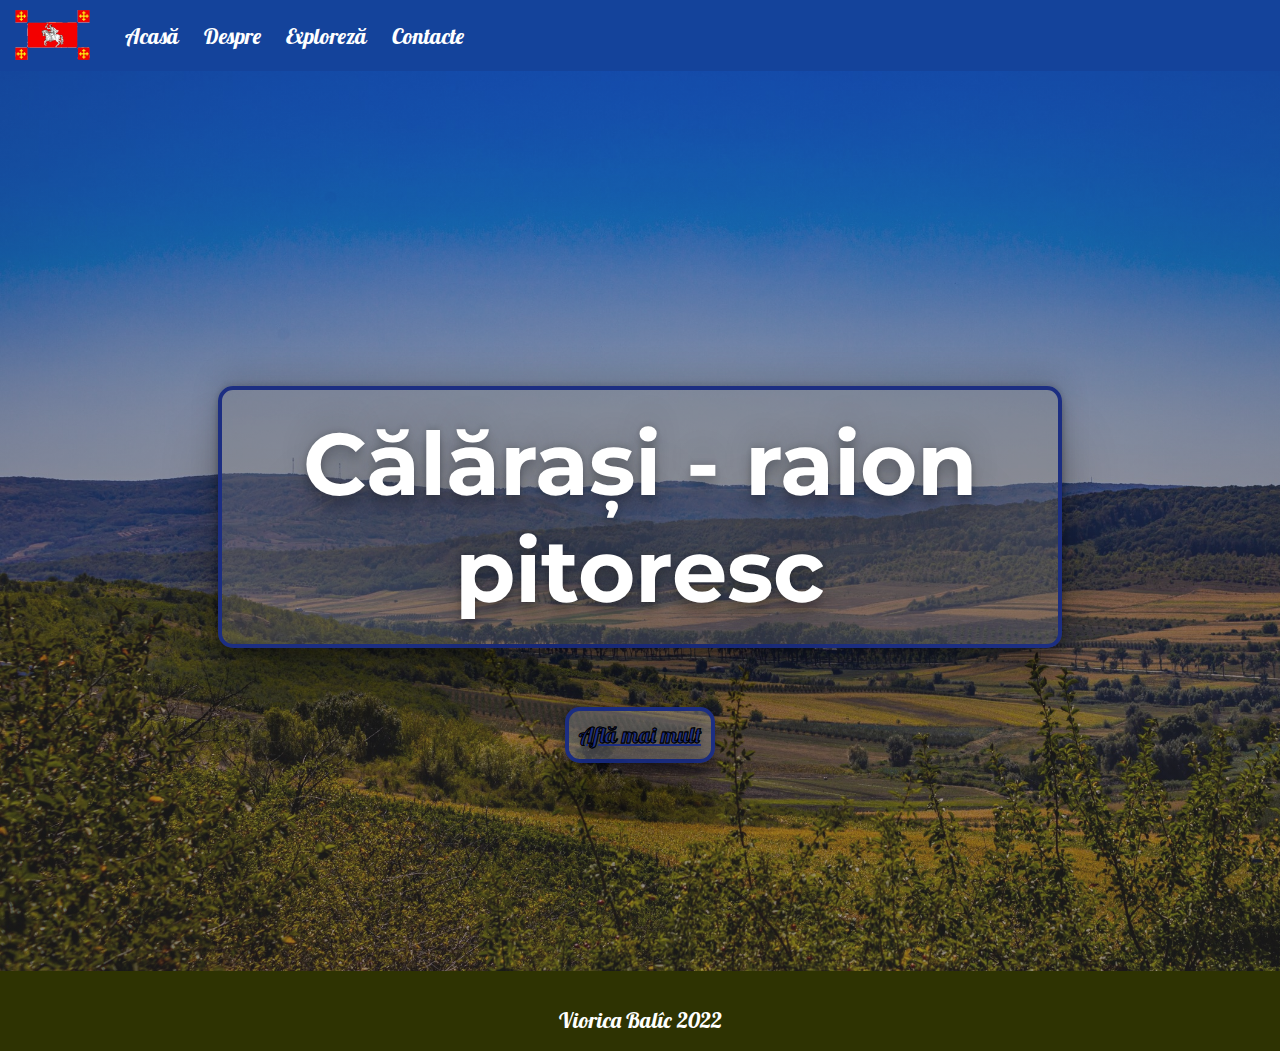
<file: index.html>
<!DOCTYPE html>
<html>

<head>
    <meta charset="UTF-8">
    <meta name="viewport" content="width=device-width, initial-scale=1.0">

    <link rel="stylesheet" href="css/style.css">
    <link rel="stylesheet" href="https://cdnjs.cloudflare.com/ajax/libs/font-awesome/6.1.1/css/all.min.css" />
    <link rel="icon" href="images/logo-icon1.png">
    <script src="js/script.js"></script>

    <title>Călărași - raion pitoresc</title>
</head>

<body>

    <header>
                <img class="logo" src="images/logo-site.png">
        <navbar>
            <a href="index.html">Acasă</a>
            <a href="pages/despre.html">Despre</a>
            <a href="pages/exploreaza.html">Exploreză</a>
            <a href="pages/contacte.html">Contacte</a>
        </navbar>
    </header>

    <main>
        <section id="index">

            <div class="index-info">
                <h1>Călărași - raion pitoresc</h1>

                <br />

                <a href="pages/despre.html" class="link-index">Află mai mult</a>

            </div>


        </section>
    </main>

    <footer>
        <span>Viorica Balîc 2022</span>
    </footer>

</body>

</html>
</file>
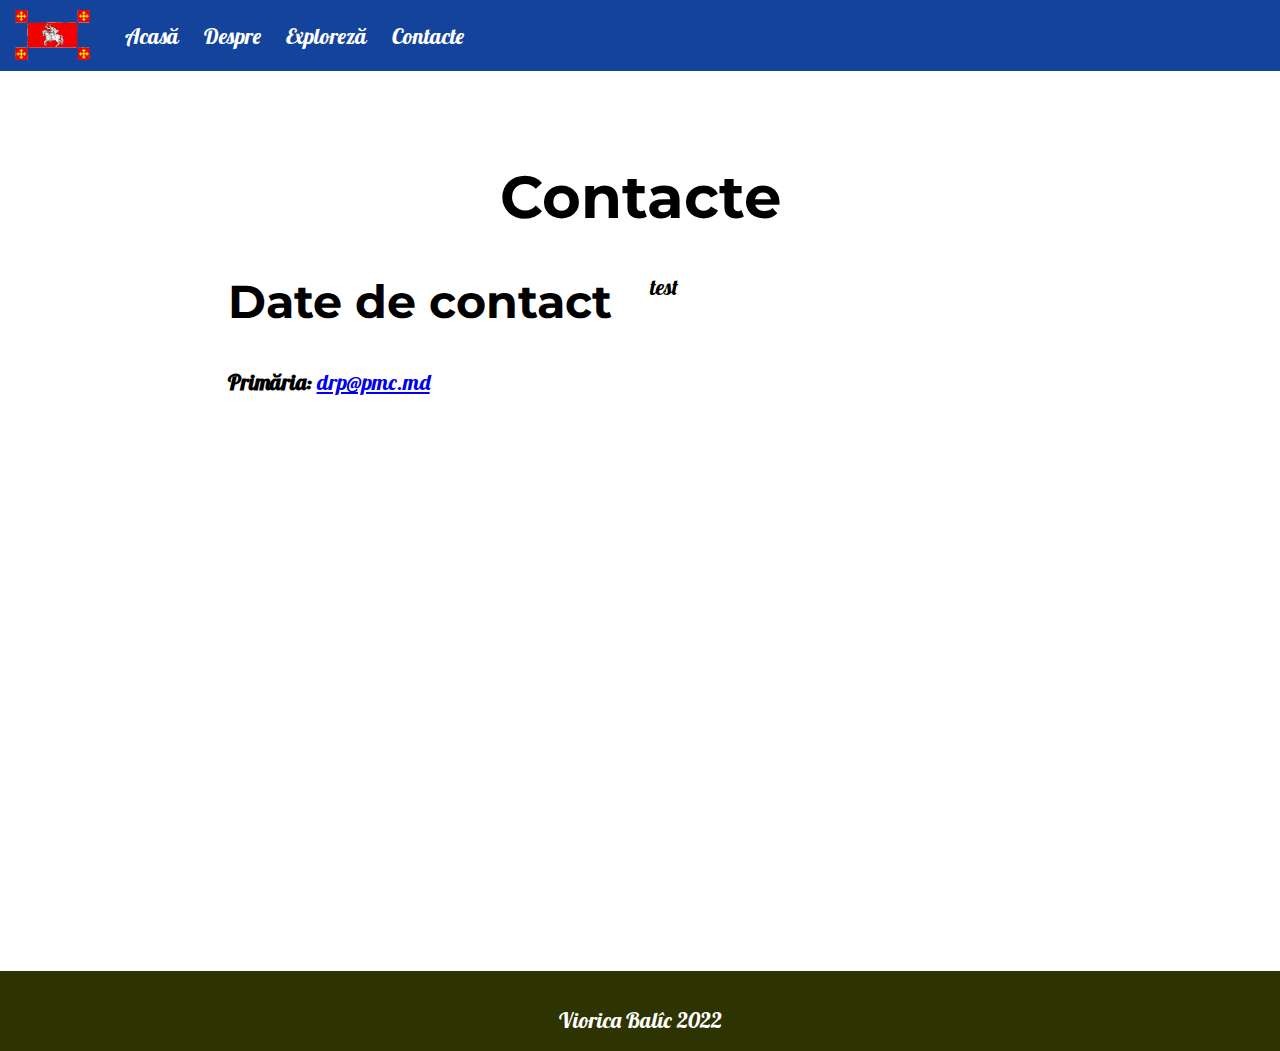
<file: pages/contacte.html>
<!DOCTYPE html>
<html>

<head>
    <meta charset="UTF-8">
    <meta name="viewport" content="width=device-width, initial-scale=1.0">

    <link rel="stylesheet" href="../css/style.css">
    <link rel="stylesheet" href="https://cdnjs.cloudflare.com/ajax/libs/font-awesome/6.1.1/css/all.min.css" />
    <link rel="icon" href="../images/logo-icon1.png">
    <script src="../js/script.js"></script>

    <title>Călărași - Contacte</title>
</head>

<body>

    <header>
        <img class="logo" src="../images/logo-site.png">
        <navbar>
            <a href="../index.html">Acasă</a>
            <a href="despre.html">Despre</a>
            <a href="exploreaza.html">Exploreză</a>
            <a href="contacte.html">Contacte</a>
        </navbar>
    </header>

    <main>
        <section>
            <h1 class="centered">Contacte</h1>


            <div class="row">

                <div class="col-50">

                    <div class="contacte">
                        <h2>Date de contact</h2>
                        
                        <b>Primăria: </b>
                        <a href="mailto:drp@pmc.md">drp@pmc.md</a>

                    </div>

                </div>

                <div class="col-50">
                    test
                </div>

            </div>


            <br />

            <iframe class="harta"
                src="https://www.google.com/maps/embed?pb=!1m18!1m12!1m3!1d21665.243468025645!2d28.311687139632557!3d47.252663816405395!2m3!1f0!2f0!3f0!3m2!1i1024!2i768!4f13.1!3m3!1m2!1s0x40cbb988b9c6fef7%3A0xdcb3b30d6bb94532!2zQ8SDbMSDcmFzaSwgTW9sZG92YQ!5e0!3m2!1sen!2s!4v1662903809462!5m2!1sen!2s"
                width="600" height="450" style="border:0;" allowfullscreen="" loading="lazy"
                referrerpolicy="no-referrer-when-downgrade"></iframe>

        </section>
    </main>

    <footer>
        <span>Viorica Balîc 2022</span>
    </footer>

</body>

</html>
</file>
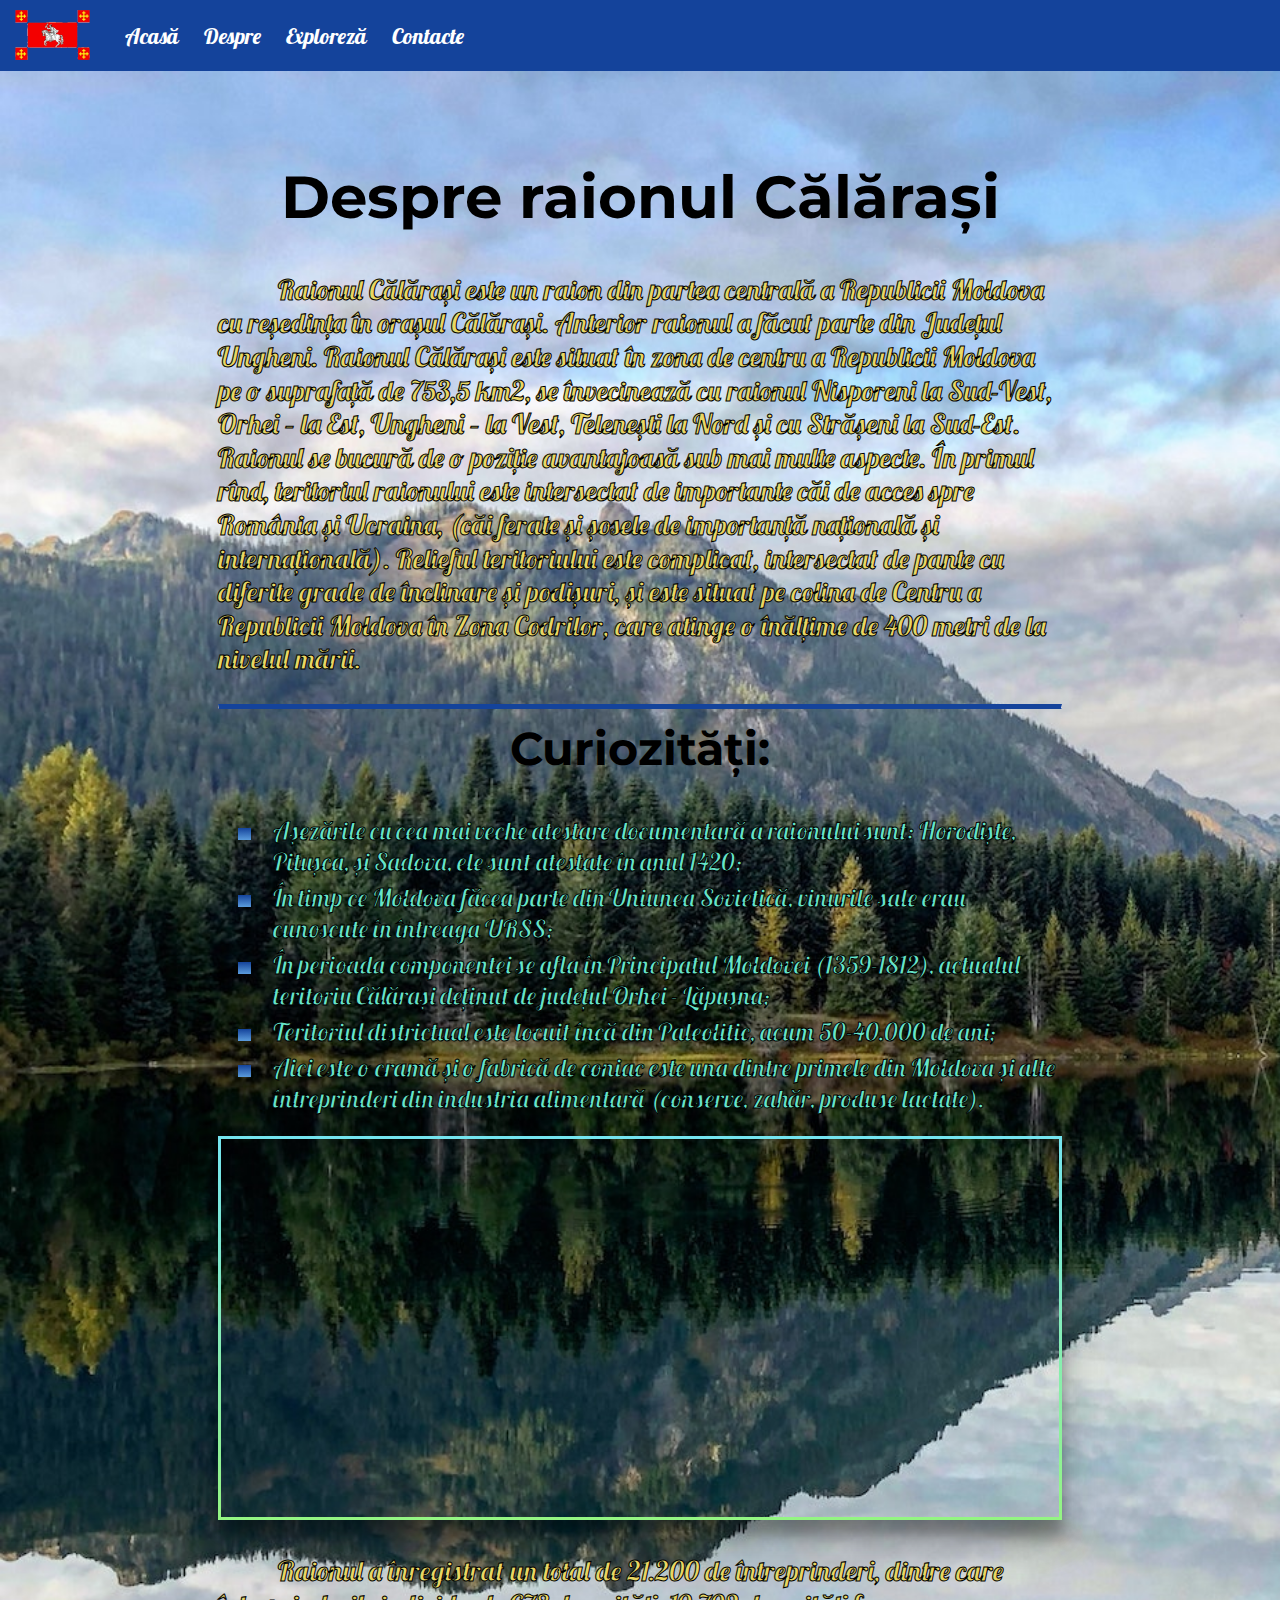
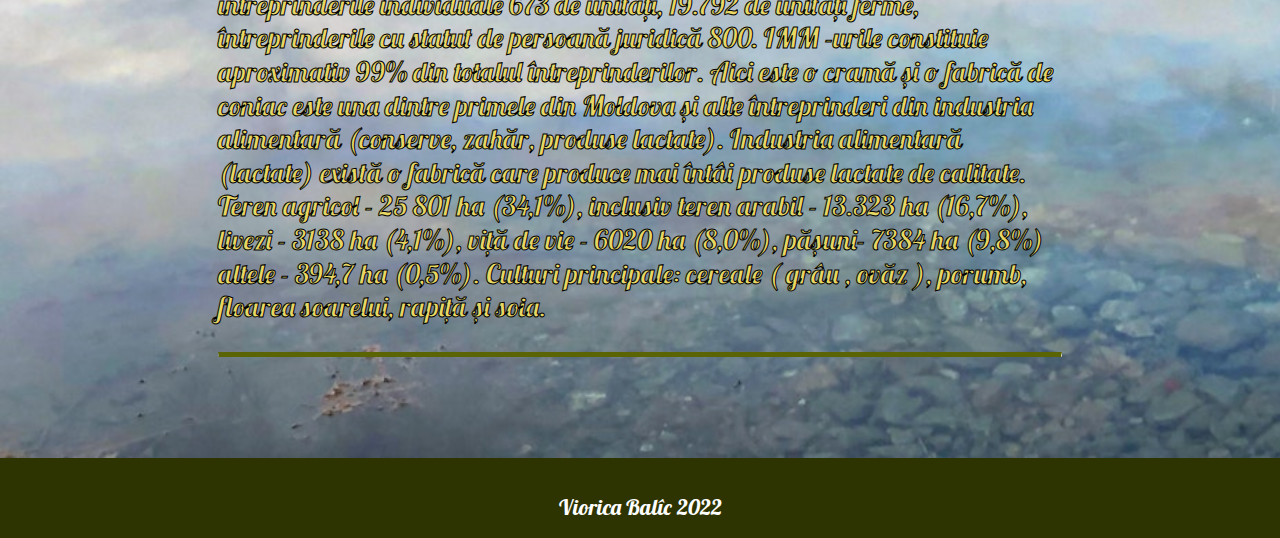
<file: pages/despre.html>
<!DOCTYPE html>
<html>

<head>
    <meta charset="UTF-8">
    <meta name="viewport" content="width=device-width, initial-scale=1.0">

    <link rel="stylesheet" href="../css/style.css">
    <link rel="stylesheet" href="https://cdnjs.cloudflare.com/ajax/libs/font-awesome/6.1.1/css/all.min.css" />
    <link rel="icon" href="../images/logo-icon1.png">
    <script src="../js/script.js"></script>

    <title>Călărași - Despre</title>
</head>

<body>

    <header>
        <img class="logo" src="../images/logo-site.png">
        <navbar>
            <a href="../index.html">Acasă</a>
            <a href="despre.html">Despre</a>
            <a href="exploreaza.html">Exploreză</a>
            <a href="contacte.html">Contacte</a>
        </navbar>
    </header>

    <main>

        <section id="index-2">

            <h1 class="centered">Despre raionul Călărași</h1>

            <p>
                Raionul Călărași este un raion din partea centrală a Republicii Moldova cu reședința în orașul Călărași.
                Anterior raionul a făcut parte din Județul Ungheni. Raionul Călărași este situat în zona de centru a
                Republicii Moldova pe o suprafață de 753,5 km2, se învecinează cu raionul Nisporeni la Sud-Vest, Orhei –
                la Est, Ungheni – la Vest, Telenești la Nord și cu Strășeni la Sud-Est. Raionul se bucură de o poziție
                avantajoasă sub mai multe aspecte. În primul rînd, teritoriul raionului este intersectat de importante
                căi de acces spre România și Ucraina, (căi ferate și șosele de importanță națională și internațională).
                Relieful teritoriului este complicat, intersectat de pante cu diferite grade de înclinare și podișuri,
                și este situat pe colina de Centru a Republicii Moldova în Zona Codrilor, care atinge o înălțime de 400
                metri de la nivelul mării.
            </p>
            <hr />
            <h2 class="centered">Curiozități:</h2>
            <ul>
                <li> Așezările cu cea mai veche atestare documentară a raionului sunt: ​Horodiște, Pitușca, și
                    Sadova,
                    ele sunt atestate în anul 1420;</li>
                <li>În timp ce Moldova făcea parte din Uniunea Sovietică, vinurile sale erau cunoscute în întreaga
                    URSS;
                </li>
                <li>În perioada componentei se afla în Principatul Moldovei (1359-1812), actualul teritoriu Călărași
                    deținut de județul Orhei - Lăpușna;</li>
                <li>Teritoriul districtual este locuit încă din Paleolitic, acum 50-40.000 de ani;</li>
                <li>Aici este o cramă și o fabrică de coniac este una dintre primele din Moldova și alte
                    întreprinderi
                    din industria alimentară (conserve, zahăr, produse lactate).</li>
            </ul>

            <iframe class="vframe border" src="https://www.youtube.com/embed/btJC5Utnjek" title="YouTube video player"
                frameborder="0"
                allow="accelerometer; autoplay; clipboard-write; encrypted-media; gyroscope; picture-in-picture"
                allowfullscreen></iframe>
            
            <p>
                Raionul a înregistrat un total de 21.200 de întreprinderi, dintre care întreprinderile individuale 673
                de unități, 19.792 de unități ferme, întreprinderile cu statut de persoană juridică 800. IMM -urile
                constituie aproximativ 99% din totalul întreprinderilor. Aici este o cramă și o fabrică de coniac este
                una dintre primele din Moldova și alte întreprinderi din industria alimentară (conserve, zahăr, produse
                lactate). Industria alimentară (lactate) există o fabrică care produce mai întâi produse
                lactate de calitate. Teren agricol - 25 801 ha (34,1%), inclusiv teren arabil - 13.323 ha (16,7%),
                livezi - 3138 ha (4,1%), viță de vie - 6020 ha (8,0%), pășuni- 7384 ha (9,8%) altele - 394,7 ha (0,5%).
                Culturi principale: cereale ( grâu , ovăz ), porumb, floarea soarelui, rapiță și soia.
            </p>
            <hr class="hr-i" />
        </section>

    </main>

    <footer>
        <span>Viorica Balîc 2022</span>
    </footer>

</body>

</html>
</file>
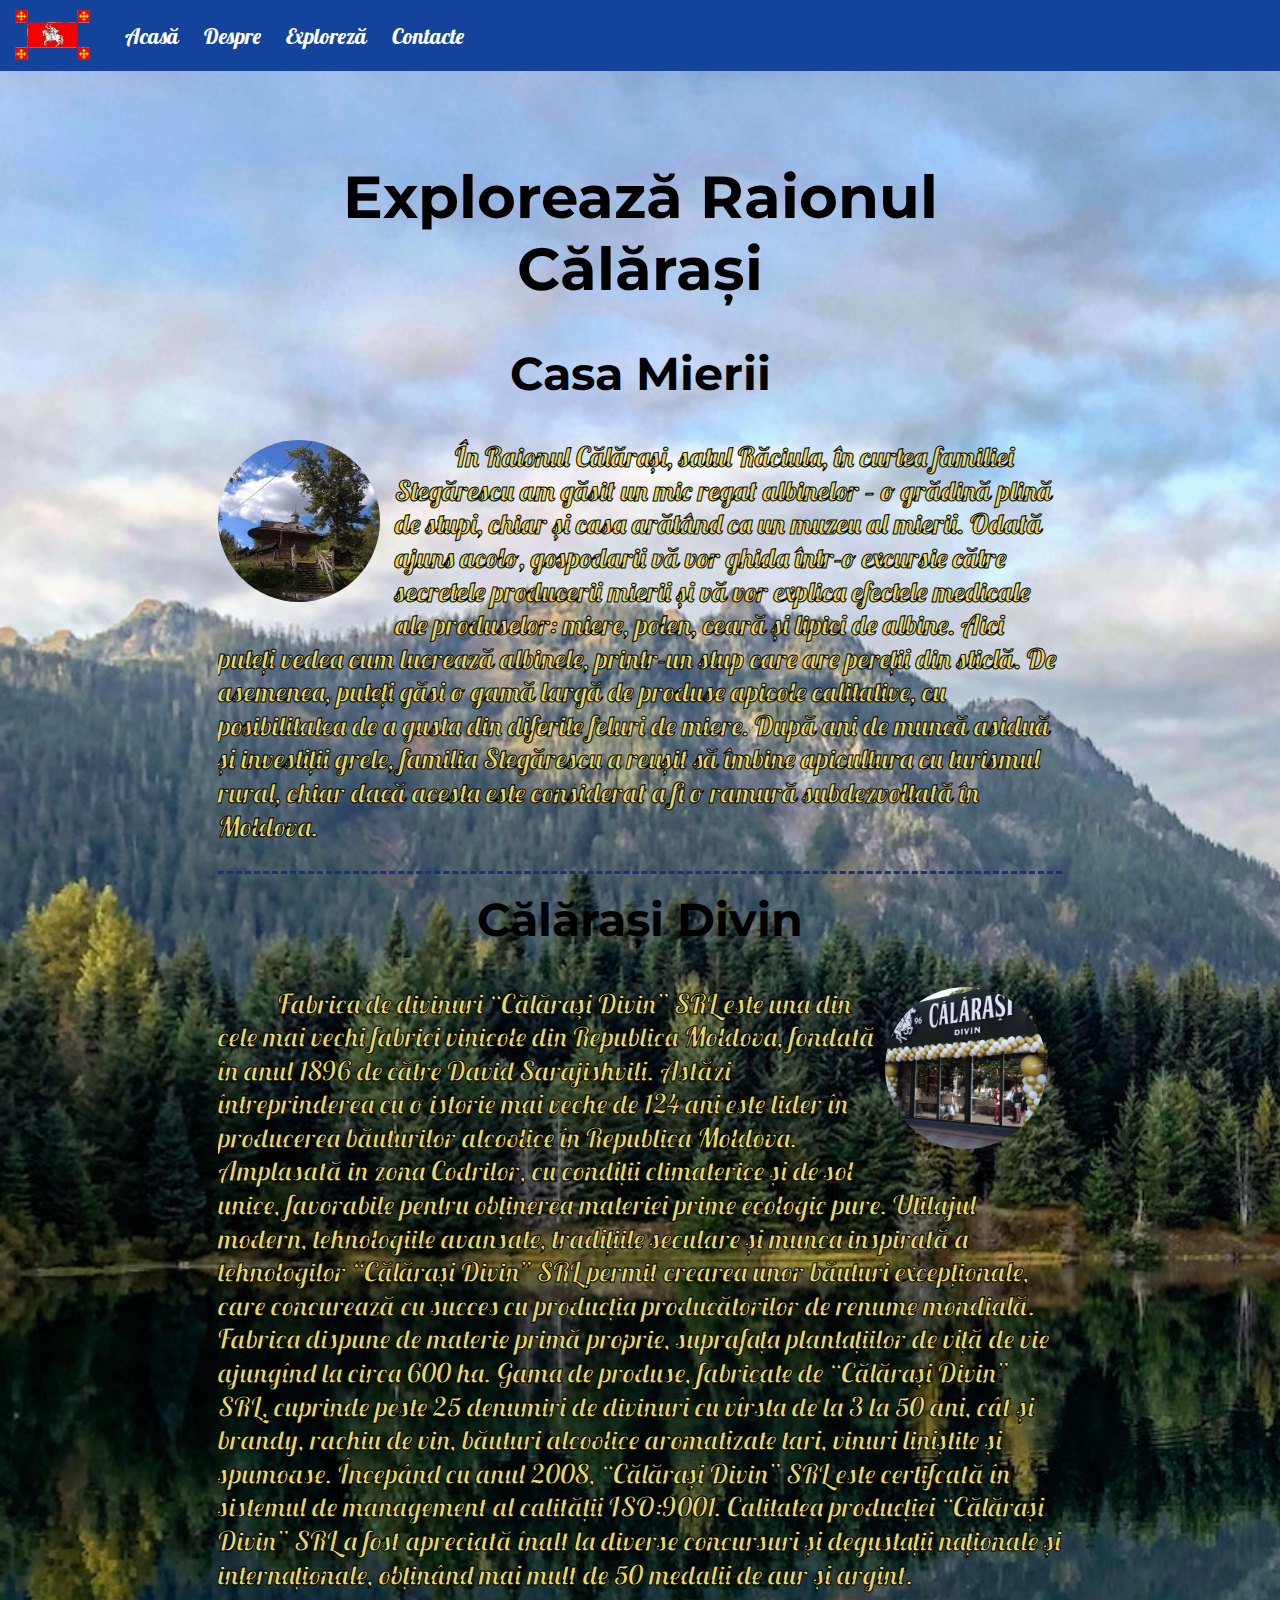
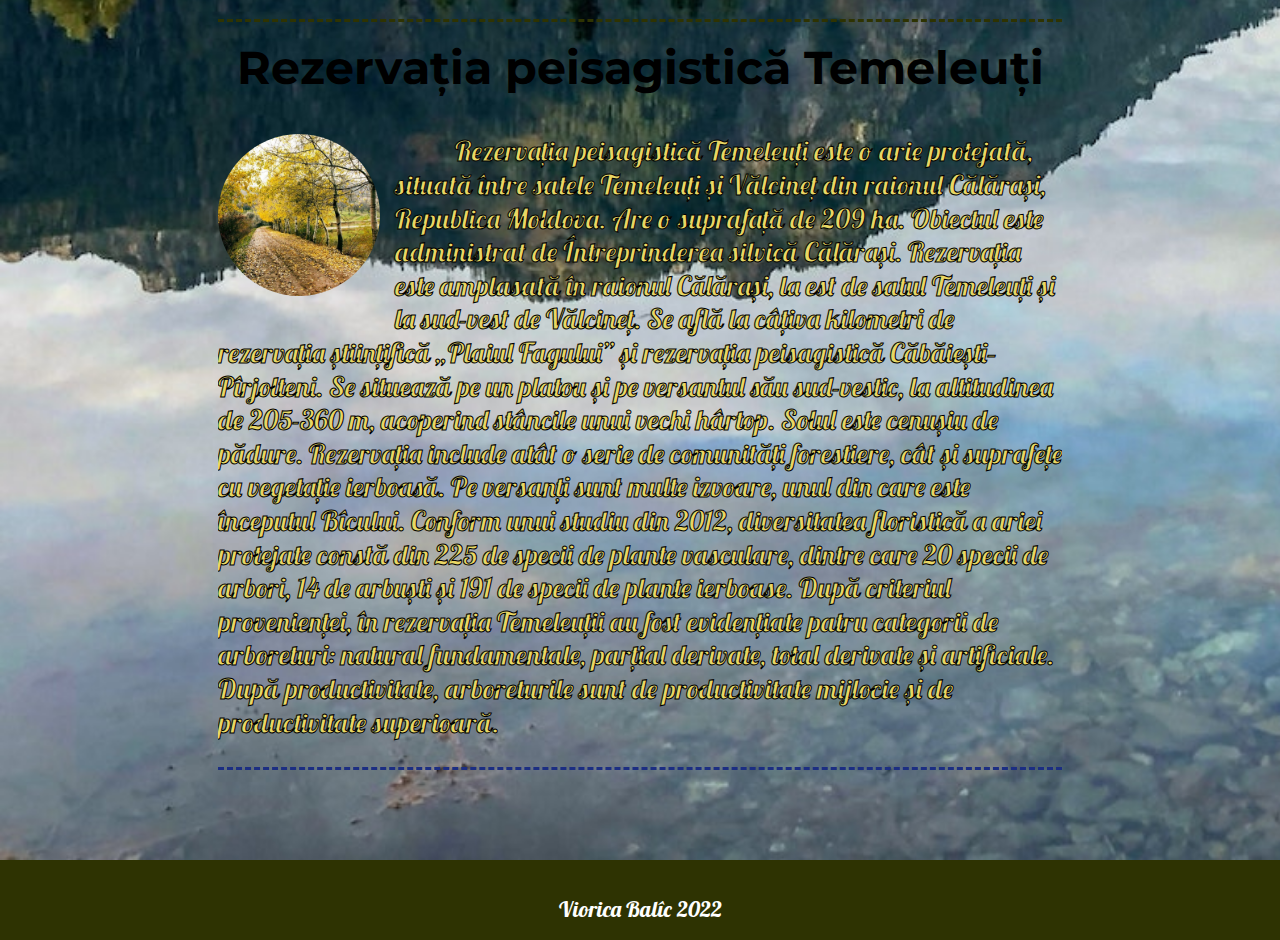
<file: pages/exploreaza.html>
<!DOCTYPE html>
<html>

<head>
    <meta charset="UTF-8">
    <meta name="viewport" content="width=device-width, initial-scale=1.0">

    <link rel="stylesheet" href="../css/style.css">
    <link rel="stylesheet" href="https://cdnjs.cloudflare.com/ajax/libs/font-awesome/6.1.1/css/all.min.css" />
    <link rel="icon" href="../images/logo-icon1.png">
    <script src="../js/script.js"></script>

    <title>Călărași -Explorează</title>
</head>

<body>

    <header>
        <img class="logo" src="../images/logo-site.png">
        <navbar>
            <a href="../index.html">Acasă</a>
            <a href="despre.html">Despre</a>
            <a href="exploreaza.html">Exploreză</a>
            <a href="contacte.html">Contacte</a>
        </navbar>
    </header>

    <main>
        <section id="index-2">
            <h1 class="centered">Explorează Raionul Călărași</h1>

            <div class="loc">
                <h2 class="centered">Casa Mierii</h2>
                <img src="../images/casamierii.jpg">
                <p>
                    În Raionul Călărași, satul Răciula, în curtea familiei Stegărescu am găsit un mic regat albinelor –
                    o
                    grădină plină de stupi, chiar și casa arătând ca un muzeu al mierii. Odată ajuns acolo, gospodarii
                    vă vor ghida într-o excursie către secretele producerii mierii și vă vor explica efectele medicale
                    ale produselor: miere, polen, ceară și lipici de albine. Aici puteți vedea cum lucrează albinele,
                    printr-un stup care are pereții din sticlă. De asemenea, puteți găsi o gamă largă de produse apicole
                    calitative, cu posibilitatea de a gusta din diferite feluri de miere. După ani de muncă asiduă și
                    investiții grele, familia Stegărescu a
                    reușit să îmbine apicultura cu turismul rural, chiar dacă acesta este considerat a fi o ramură
                    subdezvoltată în Moldova.
                </p>
            </div>

            <div class="loc-2">
                <h2 class="centered-text">Călărași Divin</h2>
                <img src="../images/calarasidivin.png">
                <p>
                    Fabrica de divinuri “Călăraşi Divin” SRL este una din cele mai vechi fabrici vinicole din Republica
                    Moldova, fondată în anul 1896 de către David Sarajishvili. Astăzi întreprinderea cu o istorie mai
                    veche de 124 ani este lider în producerea băuturilor
                    alcoolice în Republica Moldova. Amplasată in zona Codrilor, cu condiții climaterice și de sol unice,
                    favorabile pentru obținerea materiei prime ecologic pure. Utilajul modern, tehnologiile avansate,
                    tradițiile seculare și munca inspirată a tehnologilor “Călărași Divin” SRL permit
                    crearea unor băuturi excepționale, care concurează cu succes cu producția producătorilor de renume
                    mondială. Fabrica dispune de materie primă proprie, suprafața plantațiilor de viță de vie ajungînd
                    la circa 600 ha.
                    Gama de produse, fabricate de “Călăraşi Divin” SRL, cuprinde peste 25 denumiri de divinuri cu vîrsta
                    de la 3 la 50 ani, cât și brandy, rachiu de vin, băuturi alcoolice aromatizate tari, vinuri
                    liniștite și spumoase. Începând cu anul 2008, “Călăraşi Divin” SRL este certifcată în sistemul de
                    management al calității ISO:9001. Calitatea producției “Călărași Divin” SRL a fost apreciată înalt
                    la diverse concursuri și degustații naționale și internaționale, obținând mai mult de 50 medalii de
                    aur și argint.

                </p>
            </div>
            <div class="loc">
                <h2 class="centered-text">Rezervația peisagistică Temeleuți</h2>
                <img src="../images/rezervațiapeisagisticătemeleuți.jpg">
                <p>
                    Rezervația peisagistică Temeleuți este o arie protejată, situată între satele Temeleuți și Vălcineț
                    din raionul Călărași, Republica Moldova. Are o
                    suprafață de 209 ha. Obiectul este administrat de Întreprinderea silvică Călărași. Rezervația este
                    amplasată în raionul Călărași, la est de satul Temeleuți și la sud-vest de Vălcineț. Se află la
                    câțiva kilometri de rezervația științifică „Plaiul Fagului” și rezervația peisagistică
                    Căbăiești–Pîrjolteni. Se situează pe un platou și pe versantul său sud-vestic, la altitudinea de
                    205-360 m, acoperind stâncile unui vechi hârtop. Solul este cenușiu de pădure. Rezervația
                    include atât o serie de comunități forestiere, cât și suprafețe cu vegetație ierboasă. Pe versanți
                    sunt multe izvoare, unul din care este începutul Bîcului. Conform unui studiu din 2012, diversitatea
                    floristică a ariei protejate constă din 225 de specii de plante vasculare, dintre care 20 specii de
                    arbori, 14 de arbuști și 191 de specii de plante ierboase. După criteriul provenienței, în
                    rezervația Temeleuții au fost evidențiate patru categorii de arboreturi: natural fundamentale,
                    parțial derivate, total derivate și artificiale. După productivitate, arboreturile sunt de
                    productivitate mijlocie și de productivitate superioară.
                </p>
            </div>

        </section>
    </main>

    <footer>
        <span>Viorica Balîc 2022</span>
    </footer>

</body>

</html>
</file>
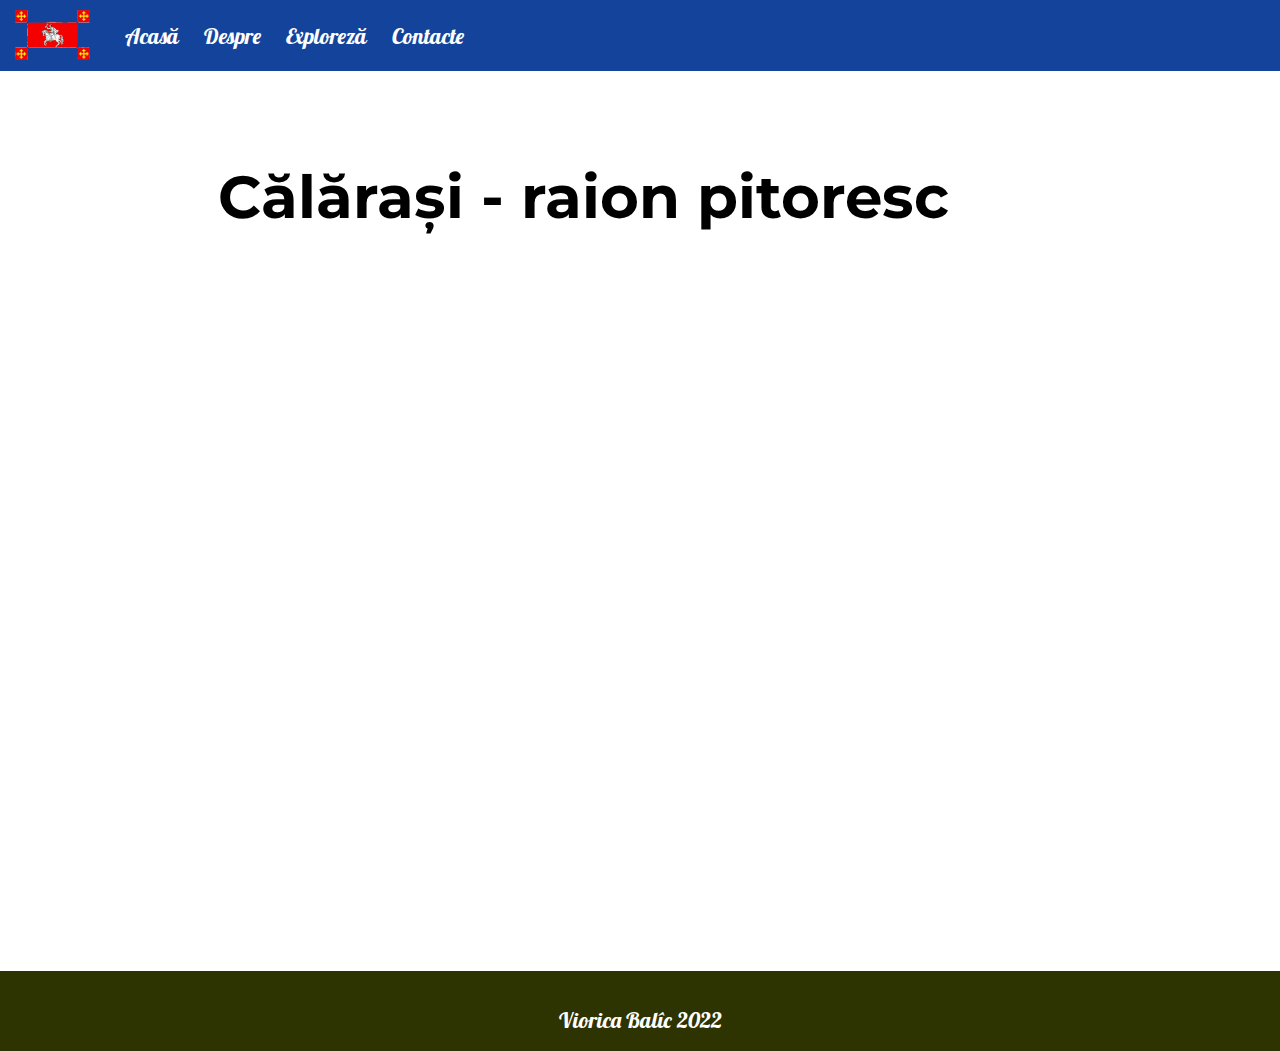
<file: pages/structura.html>
<!DOCTYPE html>
<html>

<head>
    <meta charset="UTF-8">
    <meta name="viewport" content="width=device-width, initial-scale=1.0">

    <link rel="stylesheet" href="../css/style.css">
    <link rel="stylesheet" href="https://cdnjs.cloudflare.com/ajax/libs/font-awesome/6.1.1/css/all.min.css" />
    <link rel="icon" href="../images/logo-icon1.png">
    <script src="../js/script.js"></script>

    <title>Călărași - raion pitoresc</title>
</head>
<body>

    <header>
        <img class="logo" src="../images/logo-site.png">
        <navbar>
            <a href="../index.html">Acasă</a>
            <a href="despre.html">Despre</a>
            <a href="exploreaza.html">Exploreză</a>
            <a href="contacte.html">Contacte</a>
        </navbar>
    </header>

    <main>
        <section>
            <h1>Călărași - raion pitoresc</h1>
        </section>
    </main>

    <footer>
        <span>Viorica Balîc 2022</span>
    </footer>

</body>

</html>
</file>
<file: css/style.css>
@import url('https://fonts.googleapis.com/css2?family=Lobster&family=Montserrat&display=swap');

* {
    box-sizing: border-box;
}

body {
    margin: 0;
    font-family: 'Lobster', cursive;
    font-size: 22px;
}

main {
    min-height: 100vh;
}

header {
    background: #14439b;
    width: 100%;
    top: 0;
    padding: 10px 15px 5px 15px;
}

navbar {
    margin-left: 30px;
    margin-bottom: 10px;
    display: inline-block;
    overflow: auto;
}

navbar a {
    color: white;
    text-decoration: none;
    margin-right: 20px;
    font-size: 22px;
}

navbar a:hover {
    color: #67c8d4;
    text-decoration: underline 1px;
}

footer {
    min-height: 80px;
    background: #2e3302;
    text-align: center;
    font-size: 22px;
    color: white;
    padding-top: 35px;
}

p {
    line-height: 120%;
    text-indent: 60px;
    font-size: 28px;
    color: red;
    -webkit-text-fill-color: #e9d764;
    -webkit-text-stroke-width: 1px;
    -webkit-text-stroke-color: black;
}

li {
    margin-top: 5px;
    padding-left: 15px;
    list-style-image: linear-gradient(#14439b, #5b9cdd);
    font-size: 25px;
}

ul {
    color: red;
    -webkit-text-fill-color: rgb(101, 229, 201);
    -webkit-text-stroke-width: 1px;
    -webkit-text-stroke-color: black;
}

h1,
h2,
h3,
h4,
h5,
h6 {
    margin-top: 0;
    font-family: 'Montserrat', sans-serif;
}

h1 {
    font-size: 270%;
}

h2 {
    font-size: 210%;
}

section {
    padding: 90px 17%;
}


.logo {
    height: 50px;
}

#index {
    background: linear-gradient(#3838385b, #3130307a), url('../images/background.jpg');
    background-size: cover;
    min-height: 100vh;
}

#index-2 {
    background: url('../images/backgrond1.jpg');
    background-size: cover;
    min-height: 100vh;
}

.index-info {
    margin-top: 25vh;
    text-align: center;
    font-size: 25px;
    text-shadow: #00000040 0px 54px 55px, #0000001f 0px -12px 30px, #0000001f 0px 4px 6px, #0000002b 0px 12px 13px, #00000017 0px -3px 5px;
    ;
}

.index-info h1 {
    font-size: 350%;
    color: white;
    border: 4px solid #1c2e82;
    box-shadow: #00000040 0px 54px 55px, #0000001f 0px -12px 30px, #0000001f 0px 4px 6px, #0000002b 0px 12px 13px, #00000017 0px -3px 5px;
    display: inline-block;
    padding: 20px;
    border-radius: 15px;
    background-color: rgba(128, 128, 128, 0.29);
}

.link-index {
    color: #1c2e82;
    text-decoration: underline #1c2e82 2px;
    border: 4px solid #1c2e82;
    box-shadow: #00000040 0px 54px 55px, #0000001f 0px -12px 30px, #0000001f 0px 4px 6px, #0000002b 0px 12px 13px, #00000017 0px -3px 5px;
    display: inline-block;
    padding: 10px;
    border-radius: 15px;
    background-color: #b2e2f34f;
    background-color: rgba(128, 128, 128, 0.281);
    -webkit-text-fill-color: #1c2e82;
    -webkit-text-stroke-width: 0.9px;
    -webkit-text-stroke-color: black;
    background-color: rgba(128, 128, 128, 0.486);
    font-size: 22px;
}

.link-index:hover {
    background-color: rgba(128, 128, 128, 0.241);
}

.centered {
    text-align: center;
}

.centered-text {
    text-align: center;
    margin-top: 2%;
}

hr {
    border-top: 4px solid #14439b;
    border-bottom: 1px solid #14439b;
}

.vframe {
    width: 100%;
    height: 30vw;
    border-radius: 5px;
    box-shadow: rgba(0, 0, 0, 0.3) 0px 19px 38px, rgba(0, 0, 0, 0.22) 0px 15px 12px;
}

.border {
    width: 100%;
    border: 3px solid transparent;
    border-image: linear-gradient(to bottom, #74e4ef, #94f583);
    border-image-slice: 1;
}

.hr-i {
    border-top: 4px solid #5b6405;
    border-bottom: 1px solid #5b6405;
}

.loc {
    overflow: auto;
    border-bottom: 3px #1c2e82 dashed;
}

.loc img {
    height: 18vh;
    width: 18vh;
    object-fit: cover;
    border-radius: 50%;
    float: left;
    margin-right: 15px;
    margin-bottom: 15px;
}

.loc-2 {
    overflow: auto;
    border-bottom: 3px #2e3302 dashed;
}

.loc-2 img {
    height: 18vh;
    width: 18vh;
    object-fit: cover;
    border-radius: 50%;
    float: right;
    margin-right: 15px;
    margin-bottom: 15px;
}

.harta {
    width: 100%;
    height: 40vh;
}

.row {
    overflow: auto;
}

.col-50 {
    width: 50%;
    float: left;
    padding: 0px 10px;
}

.contacte {
    
}
</file>
